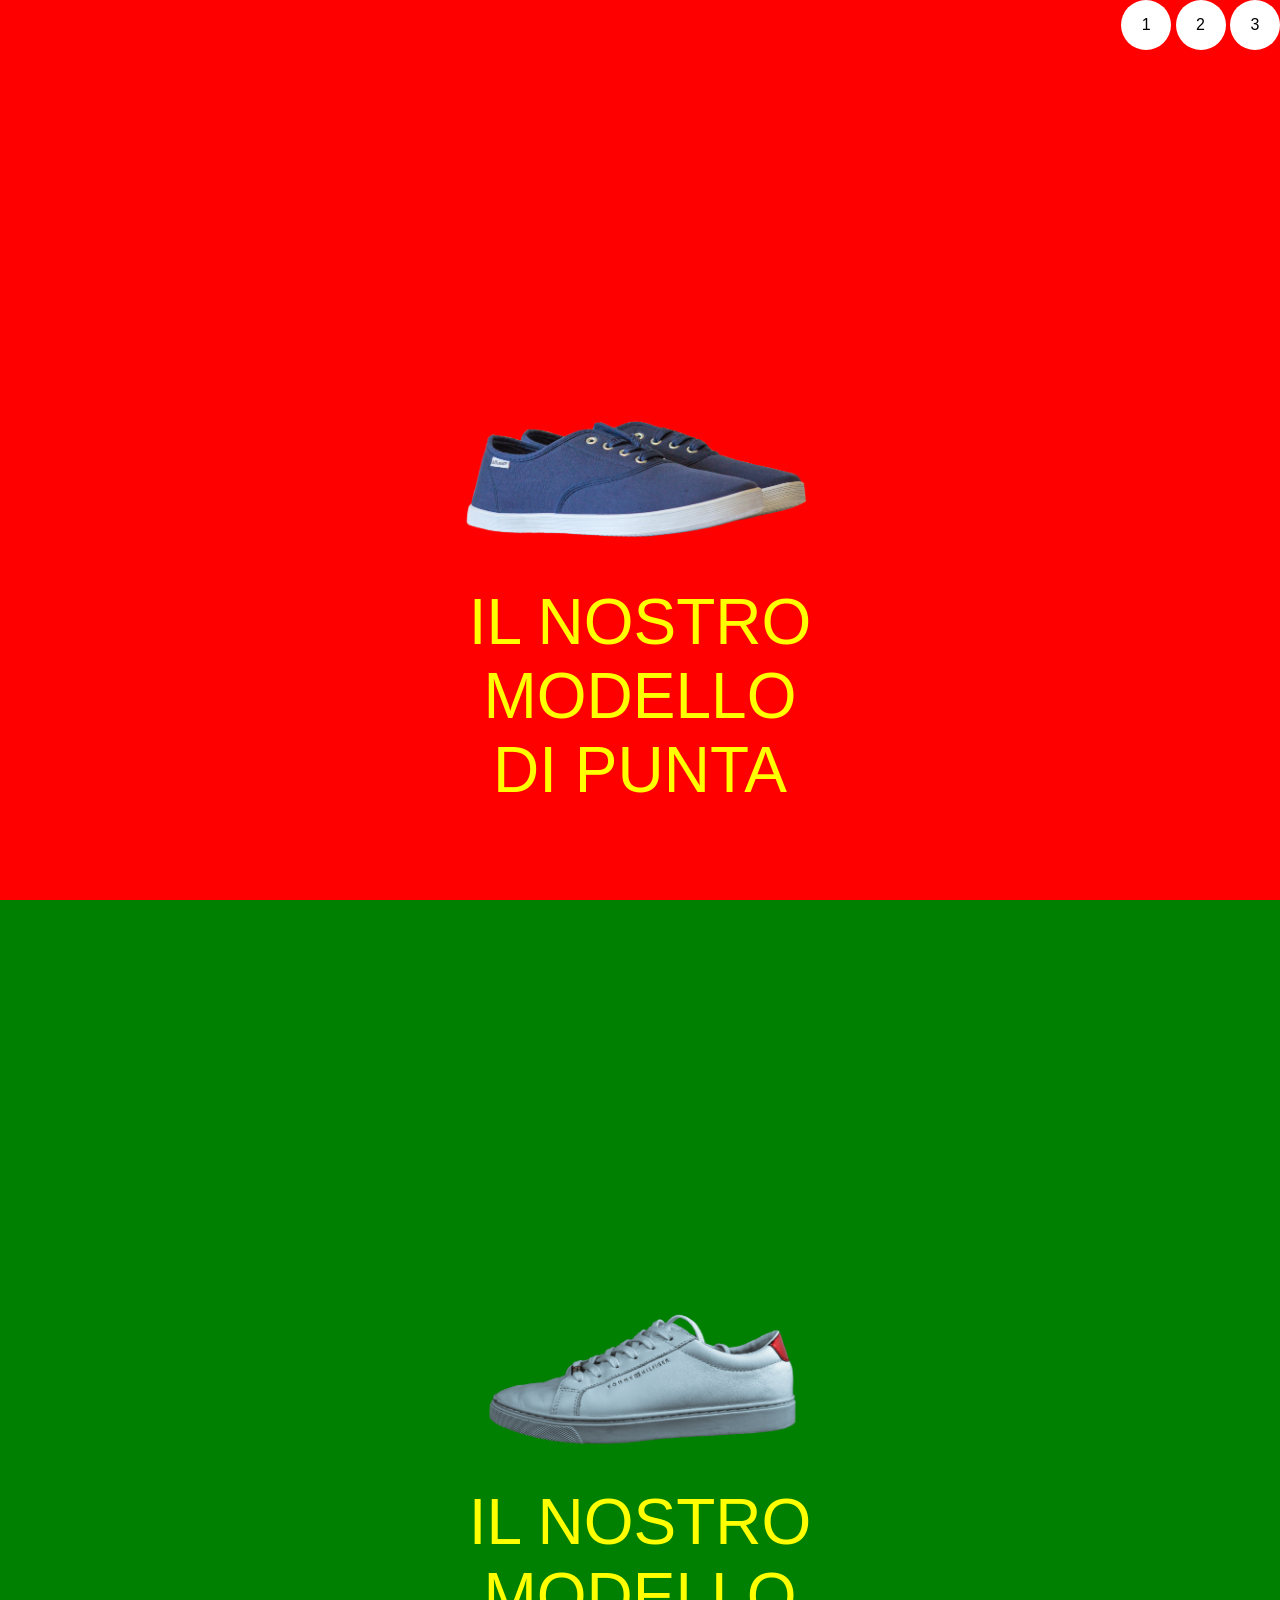
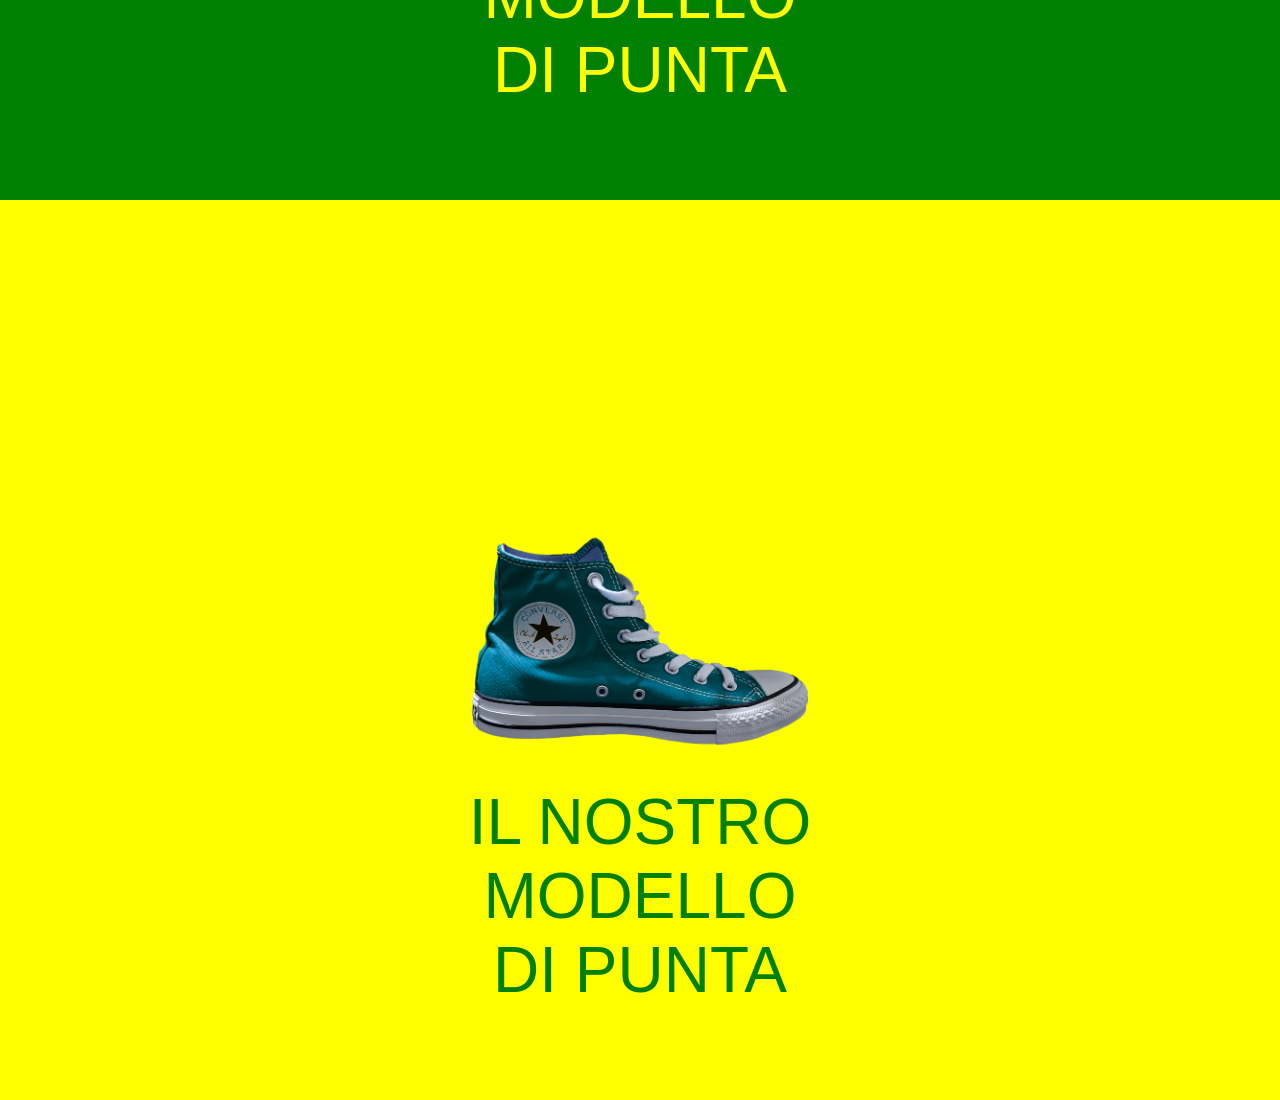
<file: index.html>
<!DOCTYPE html>
<html lang="en">
<head>
    <meta charset="UTF-8">
    <meta http-equiv="X-UA-Compatible" content="IE=edge">
    <meta name="viewport" content="width=device-width, initial-scale=1.0">
    <title>Modelli di Punta</title>
    <link rel="stylesheet" href="style.css">
</head>
    <div class="tasticontainer">
        <div class="tasti">
            <div class="tastitext">1</div> 
        </div>
        <div class="tasti">
            <div class="tastitext">2</div> 
        </div>
        <div class="tasti">
            <div class="tastitext">3</div> 
        </div>
    </div>
    <div class="sections bg-red">
        <div class="model">
            <img src="img/01.png" alt="Scarpa01">
            <span class="text">
                IL NOSTRO MODELLO<br>DI PUNTA
            </span>
        </div>
    </div>
    <div class="sections bg-green">
        <div class="model">
            <img src="img/02.png" alt="Scarpa02">
            <div class="text">
                IL NOSTRO MODELLO<br>DI PUNTA
            </div>
        </div>
    </div>
    <div class="sections bg-yellow">
        <div class="model">
            <img src="img/03.png" alt="Scarpa03">
            <div class="text">
                IL NOSTRO MODELLO<br>DI PUNTA
            </div>
        </div>
    </div>
</body>
</html>
</file>
<file: style.css>
*{
    margin: 0;
    padding: 0;
    box-sizing: border-box;
    font-family: Impact, Haettenschweiler, 'Arial Narrow Bold', sans-serif;
}
.bg-red{
    background-color: red;
}
.bg-green{
    background-color: green;
}
.bg-yellow{
    background-color: yellow;
}
img{
    position: absolute;
    top: 50%;
    left: 50%;
    transform: translate(-50%,-50%);
    width: 60%;
}
.model{
    width: 50%;
    height: 75%;
    position: relative;
    margin: auto;
    top: 12.5%;
}
.sections{
    height: 100vh;
    position: relative;
}
.sections.bg-red,.bg-green .text{
    color: yellow;
}
.sections.bg-yellow .text{
    color:green;
}
.tasticontainer{
    position: absolute;
    z-index: 1;
    right: 0;
}
.tasti{
    background-color: white;
    width: 50px;
    height: 50px; 
    border-radius: 50%;
    display: inline-block;
}
.tastitext{
    text-align: center;
    font-size: 100%;
    line-height: 50px;
}
.text{
    width:100%;
    height: 30%;
    font-size: 5vw;
    text-align: center;
    position: absolute;
    bottom: 0;
}
</file>
